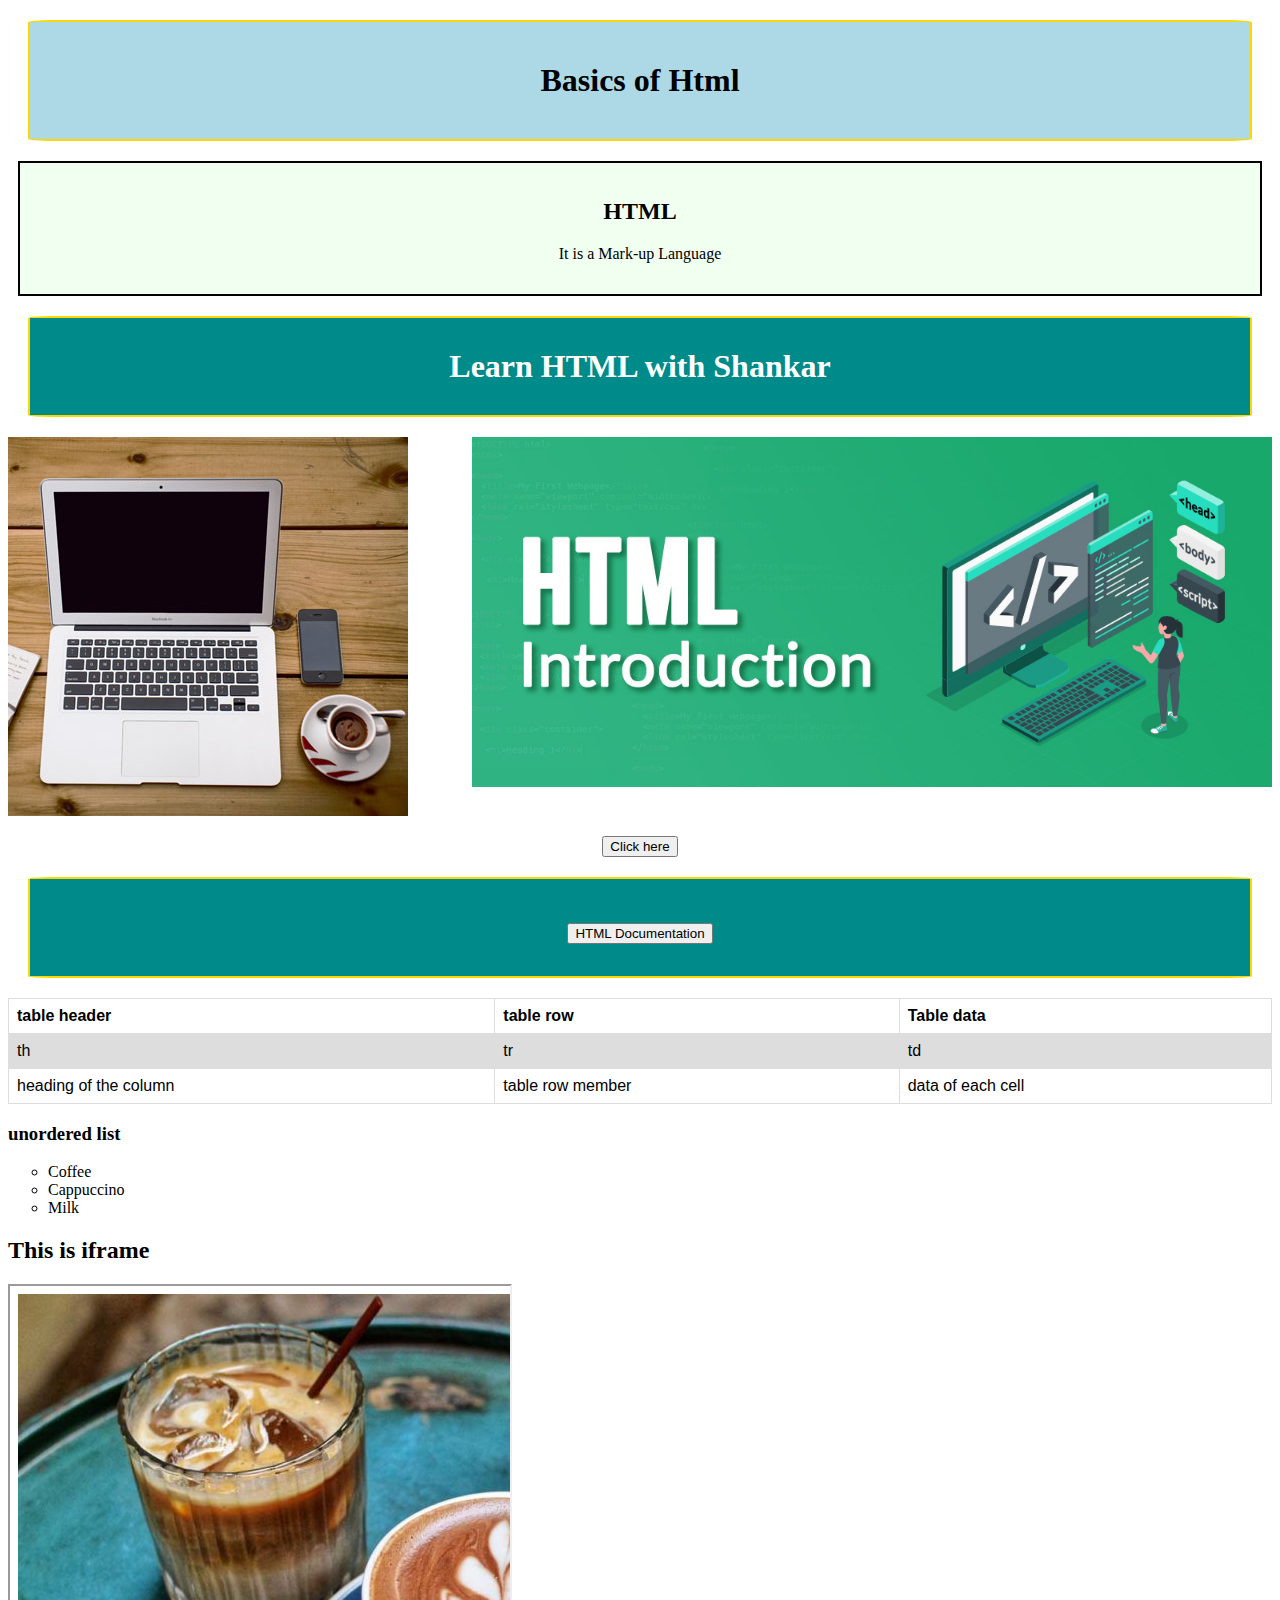
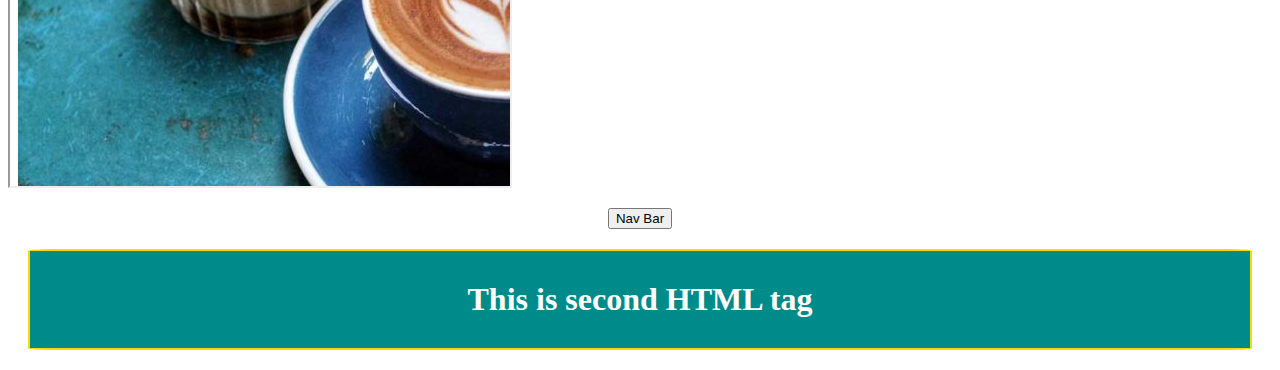
<file: index.html>
<!DOCTYPE html>
<html>
<head>
  <style>
    #myHeader {
  background-color: lightblue;
  color: black;
  padding: 40px;
  text-align: center;
}
      .design{
        background-color:honeydew;
        color: rgb(0, 0, 0);
        text-align: center;
        border: 2px solid black;
        margin: 10px;
        padding: 15px;
      }  
  </style> 
    <meta charset='utf-8'>
    <meta http-equiv='X-UA-Compatible' content='IE=edge'>
    <title>Shankar</title>
    <link rel="icon" type="image/x-icon" href="/Image/favicon.ico">
    <meta name='viewport' content='width=device-width, initial-scale=1'>
    <link rel='stylesheet' type='text/css' media='screen' href='style.css'>
    <!-- <script src='main.js'></script> -->
    <style>
      table {
        font-family: arial, sans-serif;
        border-collapse: collapse;
        width: 100%;
      }
      
      td, th {
        border: 1px solid #dddddd;
        text-align: left;
        padding: 8px;
      }
      
      tr:nth-child(even) {
        background-color: #dddddd;
      }
      </style>
    <style>
            p{
            background-image: url('https://ww&ust=1665637255838000&source=images&cd=vfe&ved=0CAwQjRxqFwoTCMixybn02foCFQAAAAAdAAAAABAE');
            }
            /* body{background-color: darkcyan}  */
            p {text-align: center}  
            
             
    </style>
</head>
<body>    
  <h1 id="myHeader">Basics of Html</h1>

  <div 
    class="design">
    <h2>HTML </h2>
    <p>It is a Mark-up Language</p>
    
      </div>
        <h1  border="30px"  >Learn HTML with Shankar</h1>
        <img src="/Image/HTML-Introduction.jpg" alt="HTML image" width="800" height="350" style="float:right;" />
        <img src="Image/workplace.jpg" alt="Workplace" usemap="#workmap">

        <map name="workmap">
        <area shape="rect" coords="34,44,270,350" alt="Computer" href="computer.htm">
        <area shape="rect" coords="290,172,333,250" alt="Phone" href="phone.htm">
        <area shape="circle" coords="337,300,44" href="coffee.htm">
  
        </map> 
            <p><a href="https://www.w3schools.com/html/html_intro.asp" title="Learn HTML with me"><button> Click here</button> </a><p>
            <h1><a href="https://devdocs.io/html/" title="Learn HTML through Developer Documentation"><button>HTML Documentation</button> </a> </h1>

        <table>
            <tr>
              <th>table header</th>
              <th>table row</th>
              <th>Table data</th>
            </tr>
            <tr>
              <td>th</td>
              <td>tr</td>
              <td>td</td>
            </tr>
            <tr>
              <td>heading of the column</td>
              <td>table row member</td>
              <td>data of each cell</td>
            </tr>
          </table> 
          <h3>unordered list</h3>
          <ul type="A" style="list-style-type:circle;">
            <li>Coffee</li>
            <li>Cappuccino</li>
            <li>Milk</li>
          </ul>
          <h2>This is iframe</h2>
          <iframe src="coffee.htm" width="500" height="500"></iframe>
          
          <p><a href="nav.htm" title="Navigation bar"><button> Nav Bar</button></a></p>

</body>
</html>
<html>
  <h1>This is second HTML tag</h1>
</html>
</file>
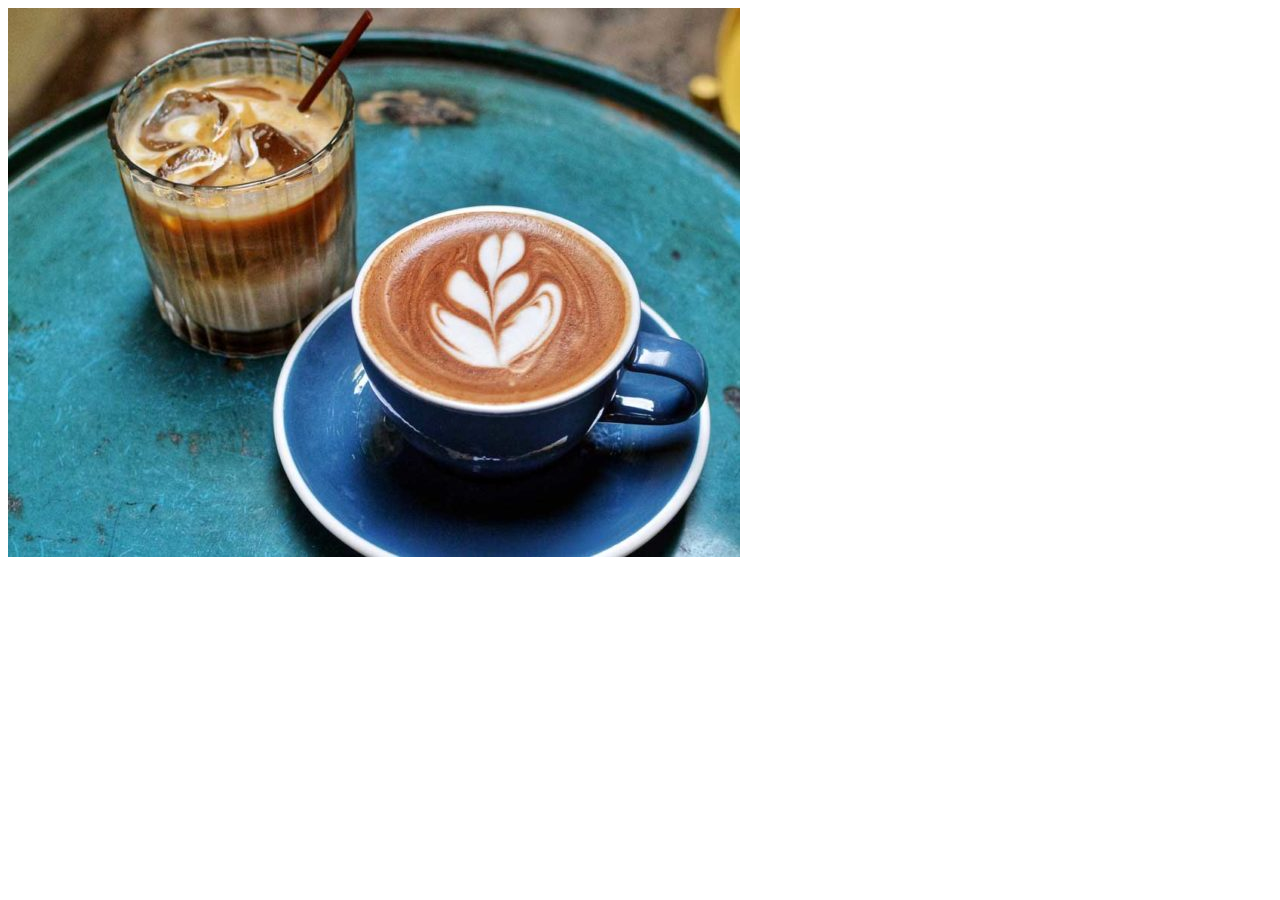
<file: coffee.htm>
<!DOCTYPE html>
<html lang="en">
<head>
    <meta charset="UTF-8">
    <meta http-equiv="X-UA-Compatible" content="IE=edge">
    <meta name="viewport" content="width=device-width, initial-scale=1.0">
    <title>Document</title>
</head>
<body>
    <img src="Image/coffee.jpg"></img>
</body>
</html>
</file>
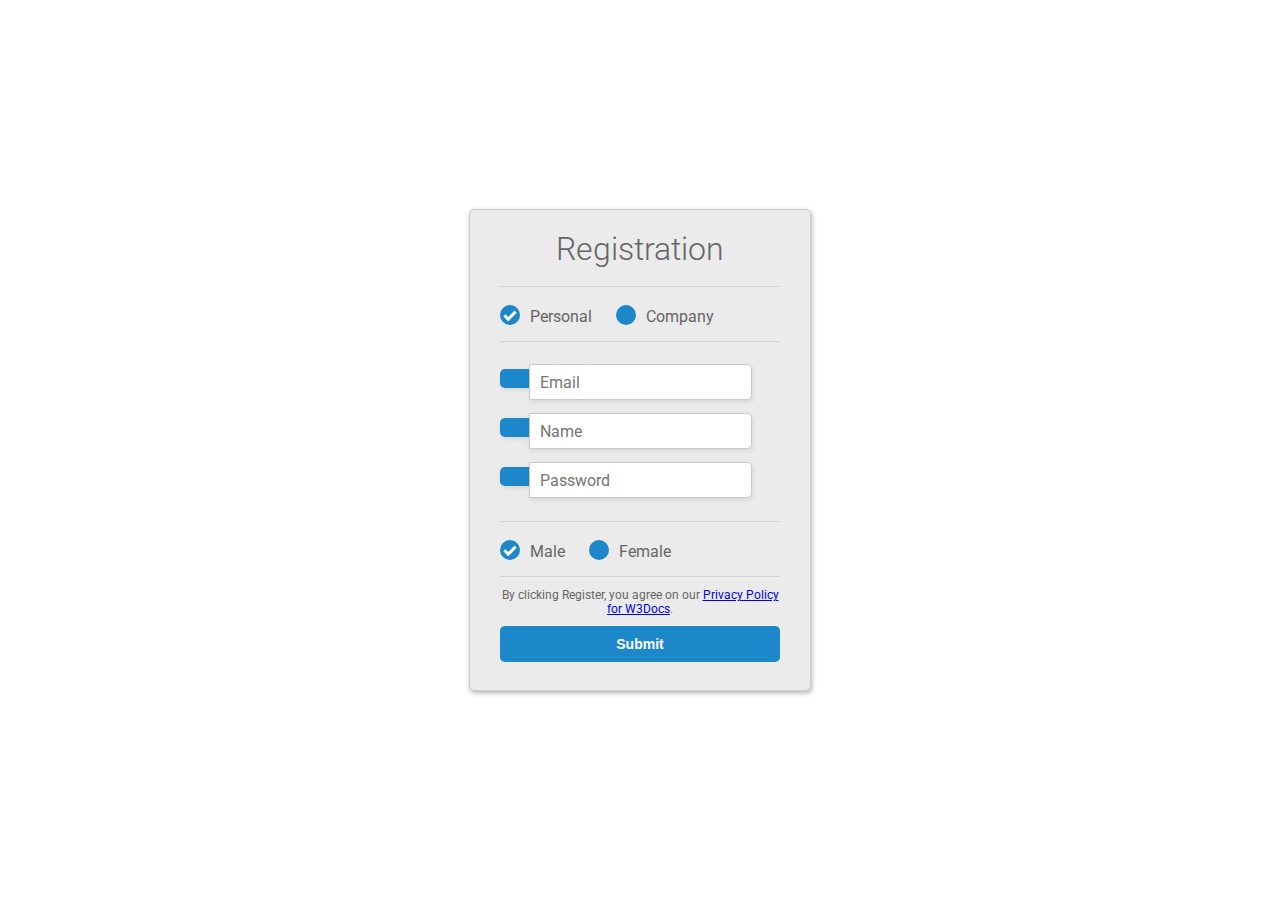
<file: computer.htm>
<html>
  <head>
    <title>Simple registration form</title>
    <link href="https://fonts.googleapis.com/css?family=Roboto:300,400,500,700" rel="stylesheet">
    <link rel="stylesheet" href="https://use.fontawesome.com/releases/v5.4.1/css/all.css" integrity="sha384-5sAR7xN1Nv6T6+dT2mhtzEpVJvfS3NScPQTrOxhwjIuvcA67KV2R5Jz6kr4abQsz" crossorigin="anonymous">
    <style>
      html, body {
      display: flex;
      justify-content: center;
      height: 100%;
      }
      body, div, h1, form, input, p { 
      padding: 0;
      margin: 0;
      outline: none;
      font-family: Roboto, Arial, sans-serif;
      font-size: 16px;
      color: #666;
      }
      h1 {
      padding: 10px 0;
      font-size: 32px;
      font-weight: 300;
      text-align: center;
      }
      p {
      font-size: 12px;
      }
      hr {
      color: #a9a9a9;
      opacity: 0.3;
      }
      .main-block {
      max-width: 340px; 
      min-height: 460px; 
      padding: 10px 0;
      margin: auto;
      border-radius: 5px; 
      border: solid 1px #ccc;
      box-shadow: 1px 2px 5px rgba(0,0,0,.31); 
      background: #ebebeb; 
      }
      form {
      margin: 0 30px;
      }
      .account-type, .gender {
      margin: 15px 0;
      }
      input[type=radio] {
      display: none;
      }
      label#icon {
      margin: 0;
      border-radius: 5px 0 0 5px;
      }
      label.radio {
      position: relative;
      display: inline-block;
      padding-top: 4px;
      margin-right: 20px;
      text-indent: 30px;
      overflow: visible;
      cursor: pointer;
      }
      label.radio:before {
      content: "";
      position: absolute;
      top: 2px;
      left: 0;
      width: 20px;
      height: 20px;
      border-radius: 50%;
      background: #1c87c9;
      }
      label.radio:after {
      content: "";
      position: absolute;
      width: 9px;
      height: 4px;
      top: 8px;
      left: 4px;
      border: 3px solid #fff;
      border-top: none;
      border-right: none;
      transform: rotate(-45deg);
      opacity: 0;
      }
      input[type=radio]:checked + label:after {
      opacity: 1;
      }
      input[type=text], input[type=password] {
      width: calc(100% - 57px);
      height: 36px;
      margin: 13px 0 0 -5px;
      padding-left: 10px; 
      border-radius: 0 5px 5px 0;
      border: solid 1px #cbc9c9; 
      box-shadow: 1px 2px 5px rgba(0,0,0,.09); 
      background: #fff; 
      }
      input[type=password] {
      margin-bottom: 15px;
      }
      #icon {
      display: inline-block;
      padding: 9.3px 15px;
      box-shadow: 1px 2px 5px rgba(0,0,0,.09); 
      background: #1c87c9;
      color: #fff;
      text-align: center;
      }
      .btn-block {
      margin-top: 10px;
      text-align: center;
      }
      button {
      width: 100%;
      padding: 10px 0;
      margin: 10px auto;
      border-radius: 5px; 
      border: none;
      background: #1c87c9; 
      font-size: 14px;
      font-weight: 600;
      color: #fff;
      }
      button:hover {
      background: #26a9e0;
      }
    </style>
  </head>
  <body>
    <div class="main-block">
      <h1>Registration</h1>
      <form action="/">
        <hr>
        <div class="account-type">
          <input type="radio" value="none" id="radioOne" name="account" checked/>
          <label for="radioOne" class="radio">Personal</label>
          <input type="radio" value="none" id="radioTwo" name="account" />
          <label for="radioTwo" class="radio">Company</label>
        </div>
        <hr>
        <label id="icon" for="name"><i class="fas fa-envelope"></i></label>
        <input type="text" name="name" id="name" placeholder="Email" required/>
        <label id="icon" for="name"><i class="fas fa-user"></i></label>
        <input type="text" name="name" id="name" placeholder="Name" required/>
        <label id="icon" for="name"><i class="fas fa-unlock-alt"></i></label>
        <input type="password" name="name" id="name" placeholder="Password" required/>
        <hr>
        <div class="gender">
          <input type="radio" value="none" id="male" name="gender" checked/>
          <label for="male" class="radio">Male</label>
          <input type="radio" value="none" id="female" name="gender" />
          <label for="female" class="radio">Female</label>
        </div>
        <hr>
        <div class="btn-block">
          <p>By clicking Register, you agree on our <a href="https://www.w3docs.com/privacy-policy">Privacy Policy for W3Docs</a>.</p>
          <button type="submit" href="/">Submit</button>
        </div>
      </form>
    </div>
  </body>
</html>
</file>
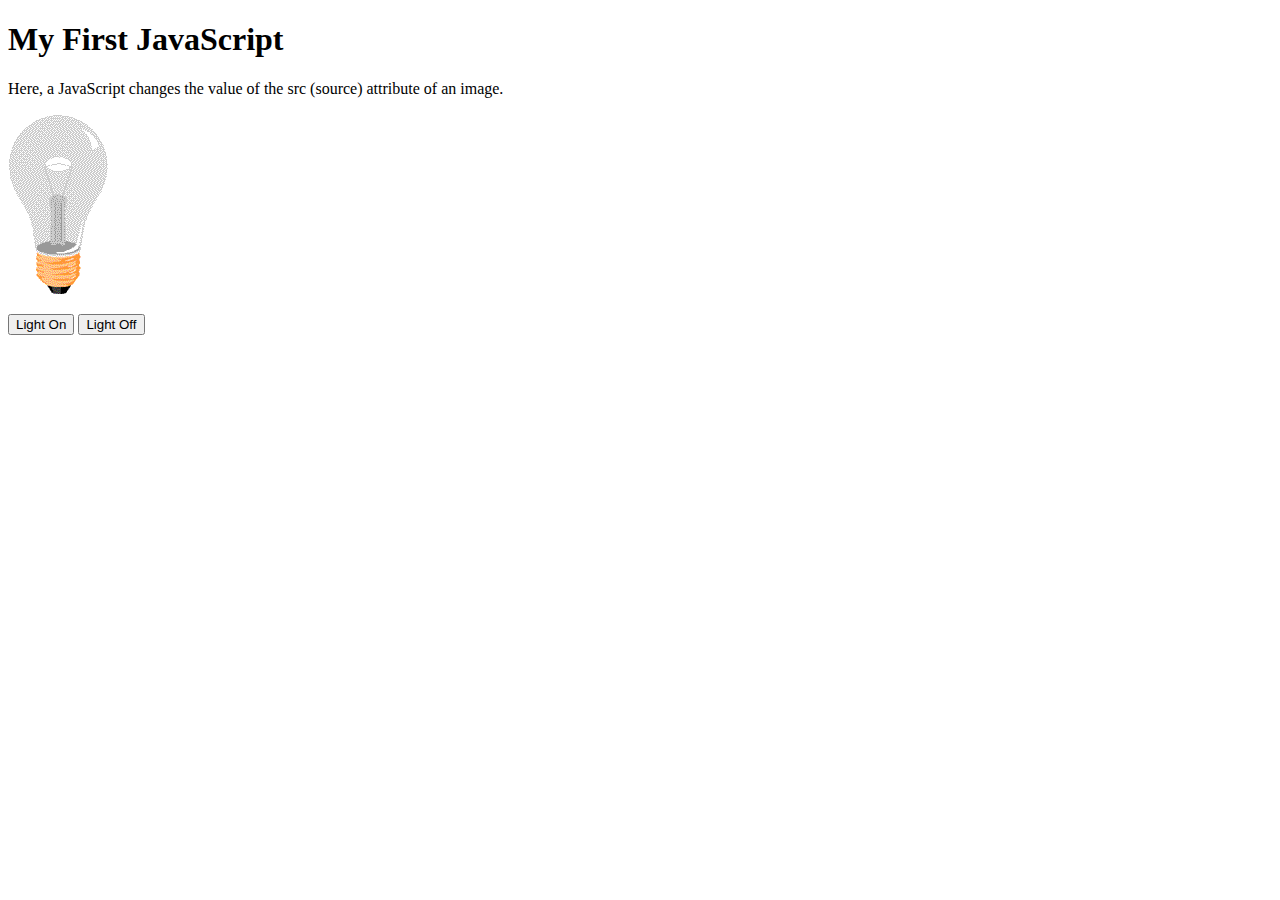
<file: light0n0ff.htm>
<!DOCTYPE html>
<html>
<body>
    <title>On-Off</title>
    <head>
        <meta charset="UTF-8">
        <meta http-equiv="X-UA-Compatible" content="IE=edge">
        <meta name="viewport" content="width=device-width, initial-scale=1.0">
        <title>Document</title>
    </head>
<h1>My First JavaScript</h1>
<p>Here, a JavaScript changes the value of the src (source) attribute of an image.</p>

<script>
function light(sw) {
  var pic;
  if (sw == 0) {
    pic = "Image/pic_bulboff.gif"
  } else {
    pic = "Image/pic_bulbon.gif"
  }
  document.getElementById('demo').src = pic;
}
</script>

<img id="demo" src="Image/pic_bulboff.gif" width="100" height="180">

<p>
<button type="button" onclick="light(1)">Light On</button>
<button type="button" onclick="light(0)">Light Off</button>
</p>

</body>
</html>
</file>
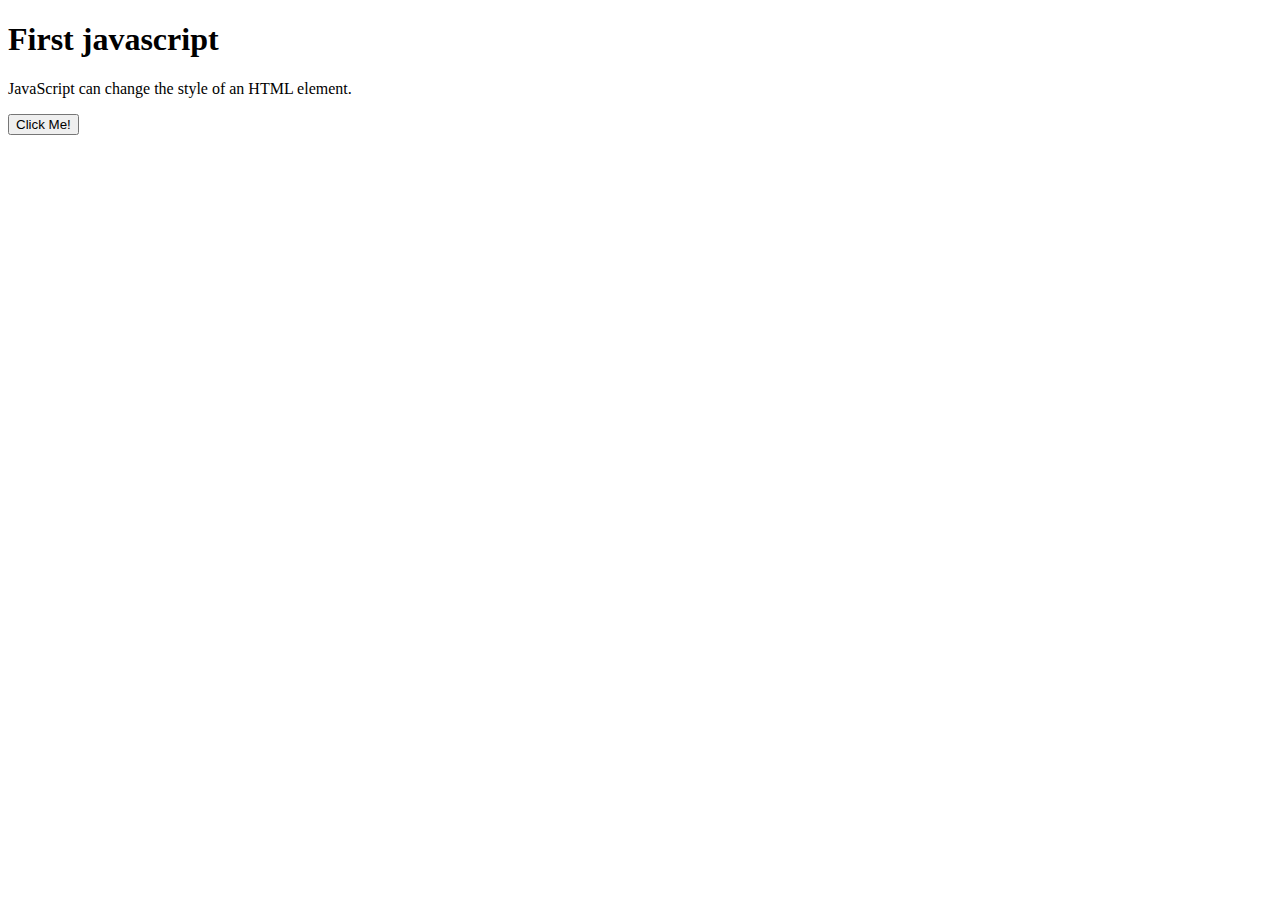
<file: script.html>
<!DOCTYPE html>
<html>
<body>
    <h1>First javascript</h1>
    <p id="demo">JavaScript can change the style of an HTML element.</p>
    <script>
        function myFunction(){
            document.getElementById("demo").style.fontSize = "25px";
            document.getElementById("demo").style.color = "red";
            document.getElementById("demo").style.backgroundColor = "yellow";
        }
        </script>
        
        <button type="button" onclick="myFunction()">Click Me!</button>
</body>
</html>
</file>
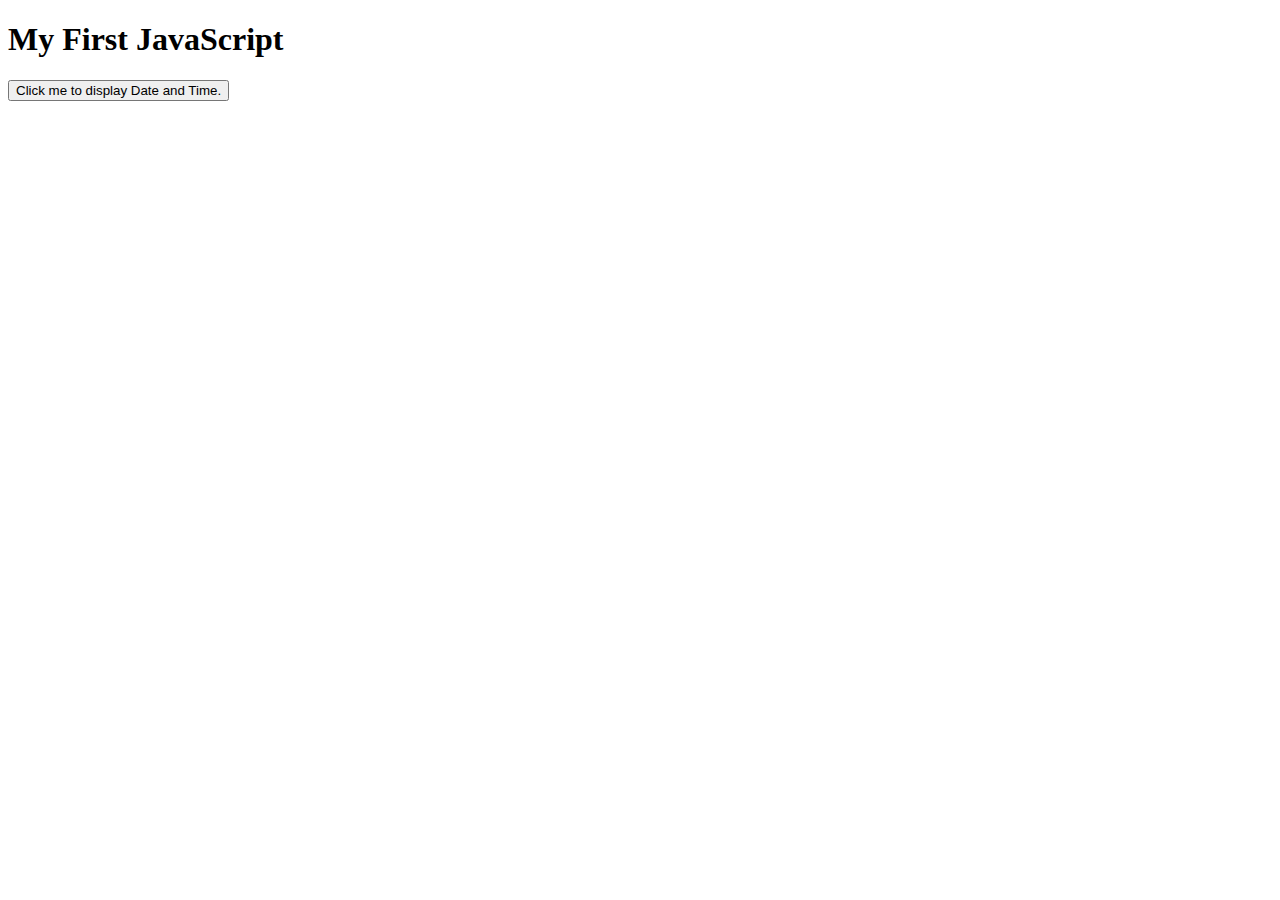
<file: time.htm>
<!DOCTYPE html>
<html>
<body>

<h1>My First JavaScript</h1>

<button type="button"
onclick="document.getElementById('demo').innerHTML = Date()">
Click me to display Date and Time.</button>

<p id="demo"></p>

</body>
</html>
</file>
<file: style.css>
h1 {
    background-color: darkcyan;
    color: #ffffff;
    border: 2px solid magenta;
    border-radius:2%;
    border-color: gold;
    border-inline-color: solid black ;
    text-align: center;
    padding: 30px ;
    margin: 20px;
    }
</file>
